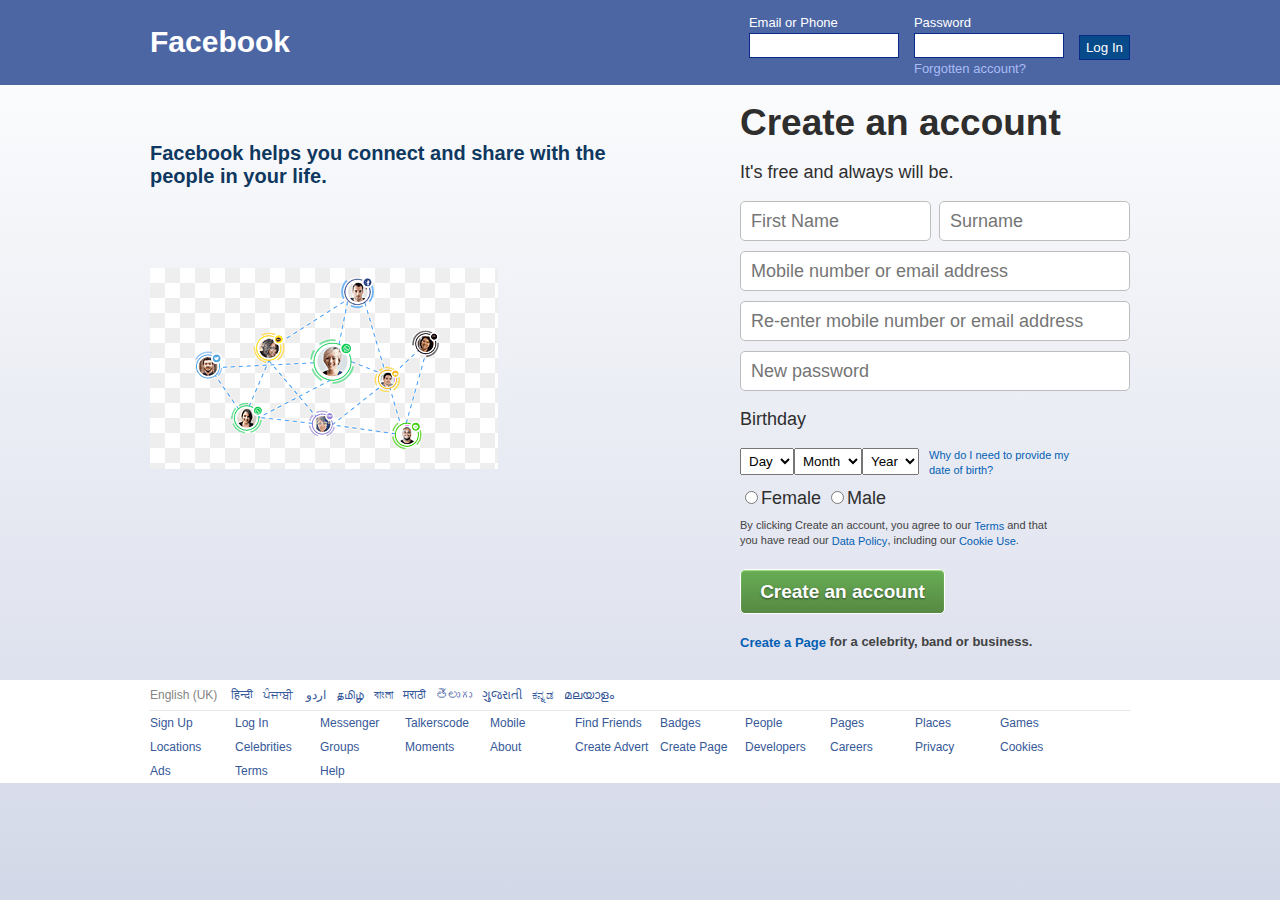
<file: homepage.html>
<html>
<head>
<link href="homepage_style.css" type="text/css" rel="stylesheet"/>
</head>
<body>

<div id="header_wrapper">
 <div id="header">
 <li id="sitename"><a href="http://Facebook.com">Facebook</a></li>
 <form action="post">
 <li>Email or Phone<br><input type="text" name="email"></li>
 <li>Password<br><input type="password" name="password"><br><a href="">Forgotten account?</a></li>
 <li><input type="submit" name="login" value="Log In"></li>
 </form>
 </div>
</div>

<div id="wrapper">

<div id="div1">
<p>Facebook helps you connect and share with the <br>people in your life.</br></p>
<span id="image">
<img src="image.png">
</span>
</div>
<div id="div2">
<h1>Create an account</h1>
<p>It's free and always will be.</p>
<li><input type="text" placeholder="First Name" id="firstname"><input type="text" placeholder="Surname" id="surname"></li>
<li><input type="text" placeholder="Mobile number or email address"></li>
<li><input type="text" placeholder="Re-enter mobile number or email address"></li>
<li><input type="password" placeholder="New password"></li>
<p>Birthday</p>
<li>
<select><option>Day</option></select>
<select><option>Month</option></select>
<select><option>Year</option></select>
<a href="">Why do I need to provide my date of birth?</a>
</li>
<li><input type="radio">Female <input type="radio">Male</li>
<li id="terms">By clicking Create an account, you agree to our <a href="">Terms</a> and that <br>you have read our <a href="">Data Policy</a>, including our <a href="">Cookie Use</a>.</li>
<li><input type="submit" value="Create an account"></li>
<li id="create_page"><a href="">Create a Page</a> for a celebrity, band or business.</li>
</div>

</div>

<div id="footer_wrapper">

<div id="footer1">
English (UK) <a href="">हिन्दी</a><a href="">ਪੰਜਾਬੀ</a><a href=""> اردو</a><a href="">தமிழ்</a><a href="">বাংলা</a><a href="">मराठी</a><a href="">తెలుగు</a><a href="">ગુજરાતી</a><a href="">ಕನ್ನಡ</a><a href="">മലയാളം</a>
</div>
<div id="footer2">
<a href="">Sign Up</a><a href="">Log In</a><a href="">Messenger</a><a href="">Talkerscode</a><a href="">Mobile</a><a href="">Find Friends</a><a href="">Badges</a><a href="">People</a><a href="">Pages</a><a href="">Places</a><a href="">Games</a><a href="">Locations</a><a href="">Celebrities</a><a href="">Groups</a><a href="">Moments</a><a href="">About</a><a href="">Create Advert</a><a href="">Create Page</a><a href="">Developers</a><a href="">Careers</a><a href="">Privacy</a><a href="">Cookies</a><a href="">Ads</a><a href="">Terms</a><a href="">Help</a>

</div>

</div>
</body>
</html><html>
</file>
<file: homepage_style.css>
body {
  text-align: center;
  width: 100%;
  margin: 0 auto;
  padding: 0px;
  font-family: "lucida grande", tahoma, verdana, arial, sans-serif;
  background: linear-gradient(white, #d3d8e8);
}
#header_wrapper {
  width: 100%;
  min-width: 980px;
  background-color: #4c66a4;
}
#header {
  width: 980px;
  margin: 0px auto;
  padding: 0px;
  height: 85px;
}
#header li {
  list-style-type: none;
  float: left;
  text-align: left;
  color: white;
}
#header #sitename {
  margin-top: 25px;
}
#header #sitename a {
  color: white;
  text-decoration: none;
  font-size: 30px;
  font-weight: 900;
}
#header form {
  margin-top: 15px;
  float: right;
}
#header form li {
  font-size: 13px;
  margin-left: 15px;
}
#header form li a {
  color: #a9bcf5;
  text-decoration: none;
}
#header form input[type="text"] {
  margin-top: 3px;
  margin-bottom: 3px;
  width: 150px;
  border: 1px solid #08298a;
  height: 25px;
  padding-left: 3px;
}
#header form input[type="password"] {
  margin-top: 3px;
  margin-bottom: 3px;
  width: 150px;
  border: 1px solid #08298a;
  height: 25px;
  padding-left: 3px;
}
#header form input[type="submit"] {
  height: 25px;
  margin-top: 20px;
  background-color: #084b8a;
  color: white;
  border: 1px solid #08298a;
}
#wrapper {
  margin: 0 auto;
  padding: 0px;
  text-align: center;
  width: 980px;
}
#wrapper div {
  float: left;
  font-family: helvetica, arial, sans-serif;
}
#wrapper #div1 {
  margin-top: 30px;
  width: 590px;
  text-align: left;
}
#wrapper #div1 p {
  font-size: 20px;
  font-family: arial;
  font-weight: bold;

  color: #0e385f;
}

#wrapper #image {
  position: relative;
  left: 0;
  top: 60px;
}
#wrapper #div2 {
  margin-top: 10px;
  width: 390px;
  text-align: left;
}
#wrapper #div2 h1 {
  margin: 0px;
  font-size: 37px;
  color: #2e2e2e;
}
#wrapper #div2 p {
  font-size: 18px;
  color: #2e2e2e;
}
#wrapper #div2 li {
  list-style-type: none;
  margin-top: 10px;
}
#wrapper #div2 li #firstname {
  width: 49%;
}
#wrapper #div2 li #surname {
  margin-left: 2%;
  width: 49%;
}
#wrapper #div2 li input[type="text"] {
  width: 100%;
  height: 40px;
  border-radius: 5px;
  padding-left: 10px;
  font-size: 18px;
  border: 1px solid #bdbdbd;
}
#wrapper #div2 li input[type="password"] {
  width: 100%;
  height: 40px;
  border-radius: 5px;
  padding-left: 10px;
  font-size: 18px;
  border: 1px solid #bdbdbd;
}
#wrapper #div2 li select {
  padding: 4px;
  float: left;
}
#wrapper #div2 li a {
  margin-left: 10px;
  width: 150px;
  color: #045fb4;
  text-decoration: none;
  font-size: 11px;
  display: inline-block;
  vertical-align: middle;
  line-height: 15px;
}
#wrapper #div2 li a:hover {
  text-decoration: underline;
}
#wrapper #div2 li {
  color: #2e2e2e;
  font-size: 18px;
}
#wrapper #div2 #terms {
  color: #424242;
  font-size: 11px;
}
#wrapper #div2 #terms a {
  display: inline;
  margin: 0px;
}
#wrapper #div2 li input[type="submit"] {
  width: 205px;
  height: 45px;
  text-align: center;
  font-size: 19px;
  margin-top: 10px;
  margin-bottom: 10px;
  font-family: "Freight Sans Bold", helvetica, arial, sans-serif !important;
  font-weight: bold !important;
  background: linear-gradient(#67ae55, #578843);
  background-color: #69a74e;
  box-shadow: inset 0 1px 1px #a4e388;
  border-color: #3b6e22 #3b6e22 #2c5115;
  border: 1px solid;
  border-radius: 5px;
  color: #fff;
  cursor: pointer;
  display: inline-block;
  position: relative;
  text-shadow: 0 1px 2px rgba(0, 0, 0, 0.5);
}
#wrapper #div2 #create_page {
  color: #424242;
  font-size: 13px;
  font-weight: bold;
}
#wrapper #div2 #create_page a {
  display: inline;
  margin: 0px;
  font-size: 13px;
}
#footer_wrapper {
  width: 100%;
  clear: both;
  float: left;
  margin-top: 30px;
  min-width: 995px;
  background-color: white;
  text-align: left;
}
#footer1 {
  width: 980px;
  margin: 0px auto;
  padding: 0px;
  border-bottom: 1px solid #e6e6e6;
  height: 30px;
  line-height: 30px;
  font-size: 12px;
  color: #848484;
}
#footer1 a {
  color: #365899;
  display: inline;
  margin-left: 10px;
  text-decoration: none;
}
#footer1 a:hover {
  text-decoration: underline;
}
#footer2 {
  width: 980px;
  margin: 0px auto;
  padding: 0px;
  font-size: 12px;
  color: #848484;
}
#footer2 a {
  color: #365899;
  display: inline-block;
  margin: 5px;
  margin-left: 0px;
  min-width: 80px;
  text-decoration: none;
}
#footer2 a:hover {
  text-decoration: underline;
}
</file>
